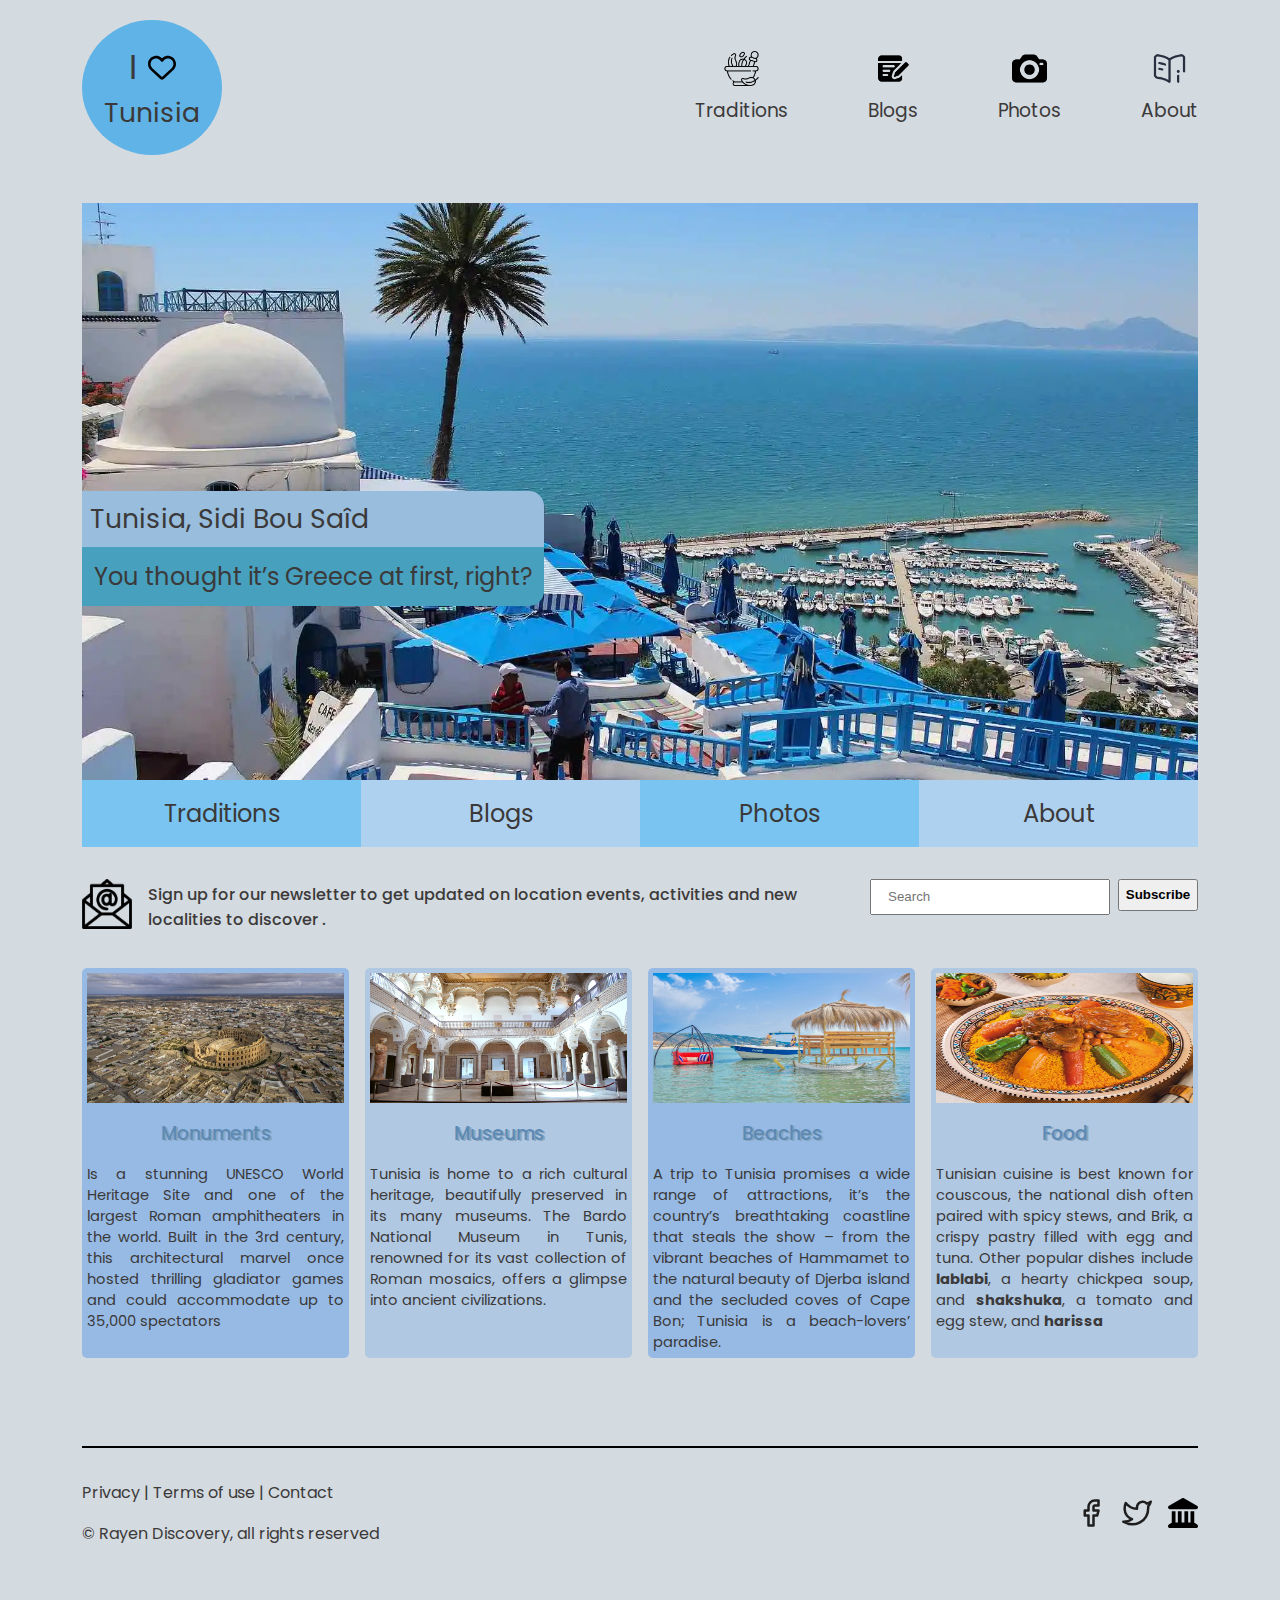
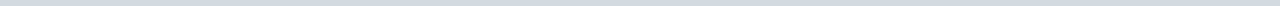
<file: index.html>
<!DOCTYPE html>
<html lang="en">

<head>
    <meta charset="UTF-8">
    <meta name="viewport" content="width=device-width, initial-scale=1.0">
    <link rel="stylesheet" href="Tunisia.css">
    <title>Tunisia</title>
</head>

<body>
    <div id="bigContainer">
        <div id="container">
            <div id="leftSection">
                <div id="heart">
                    <div id="heartIcon">
                        <span>I</span>
                        <img src="images/heart-regular.svg" alt="heart">
                    </div>
                    <span id="tn">Tunisia</span>
                </div>
                <div id="menu">
                    <div class="menuItems">
                        <img src="images/traditional-medicine.png" alt="traditonIcon">
                        <span>Traditions</span>
                    </div>
                    <div class="menuItems">
                        <img src="images/blog.png" alt="blogs">
                        <span>Blogs</span>
                    </div>
                    <div class="menuItems">
                        <img src="images/photo-camera.png" alt="photos">
                        <span>Photos</span>
                    </div>
                    <div class="menuItems">
                        <img src="images/info.png" alt="about">
                        <span>About</span>
                    </div>
                </div>
                <div id="newsContainer">
                    <div id="latest">Latest News</div>
                    <div id="newsItems">
                        <ul id="newsList">
                            <li class="newsEach">
                                <img src="images/handcuffs-solid.svg" alt="handcuffs" width="20">
                                Crime and Legal News
                            </li>
                            <li class="newsEach">
                                <img src="images/futbol-regular.svg" alt="handcuffs" width="20">
                                Sports News
                            </li>
                            <li class="newsEach">
                                <img src="images/gift-solid.svg" alt="handcuffs" width="20">
                                Entertainment News
                            </li>
                            <li class="newsEach"><img src="images/landmark-solid.svg" alt="handcuffs" width="20">
                                Economy and Politics
                            </li>
                        </ul>
                    </div>
                </div>
            </div>
            <div id="secondSection">
                <div id="first">
                    <figure id="tnImg">
                        <img src="images/tunisia-www.pixabay.com_.webp" alt="">
                        <figcaption id="captions">
                            <div id="sidiBou">Tunisia, Sidi Bou Saîd</div>
                            <div id="greece">You thought it’s Greece at first, right?</div>
                        </figcaption>
                    </figure>
                    <div id="menuOptions">
                        <div class="bl">
                            <span>Traditions</span>
                        </div>
                        <div class="bd">
                            <span>Blogs</span>
                        </div>
                        <div class="bl">
                            <span>Photos</span>
                        </div>
                        <div class="bd">
                            <span>About</span>
                        </div>

                    </div>
                </div>
                <div id="second">
                    <div id="emailAndText">
                        <div id="emailContainer">
                            <img src="images/email(1).png" alt="email" width="50">
                        </div>
                        <div id="newsletter">Sign up for our newsletter to get updated on location events, activities
                            and
                            new localities to discover .
                        </div>
                    </div>
                    <div id="searchContainer">
                        <input type="search" placeholder="Search" id="searchField">
                        <button>Subscribe</button>
                    </div>
                </div>
                <div id="third">
                    <div class="blogs">
                        <div class="tableImg">
                            <img src="images/Amphitheatre-of-El-Jem-Tunisia-Aerial-view.webp" alt="">
                        </div>
                        <div class="jem">Monuments</div>
                        <div class="jemDescription">Is a stunning UNESCO World Heritage Site and one of the largest
                            Roman amphitheaters in the world. Built in the 3rd century, this architectural marvel once
                            hosted thrilling gladiator games and could accommodate up to 35,000 spectators</div>
                    </div>
                    <div class="blogs">
                        <div class="tableImg">
                            <img src="images/Bardo-Museum-in-Tunis-Tunisia-1024x687-1.jpg" alt="">
                        </div>
                        <div class="jem">Museums</div>
                        <div class="jemDescription">Tunisia is home to a rich cultural heritage, beautifully preserved
                            in its many museums. The Bardo National Museum in Tunis, renowned for its vast collection of
                            Roman mosaics, offers a glimpse into ancient civilizations.</div>

                    </div>
                    <div class="blogs">
                        <div class="tableImg">
                            <img src="images/286349370_558339519007097_9085371931767907565_n.jpg" alt="">
                        </div>
                        <div class="jem">Beaches</div>
                        <div class="jemDescription">A trip to Tunisia promises a wide range of attractions, it’s the
                            country’s breathtaking coastline that steals the show – from the vibrant beaches of Hammamet
                            to
                            the natural beauty of Djerba
                            island and the secluded coves of Cape Bon; Tunisia is a beach-lovers’ paradise.</div>

                    </div>
                    <div class="blogs">
                        <div class="tableImg">
                            <img src="images/couscous-viande_0.jpg" alt="">
                        </div>
                        <div class="jem">Food</div>
                        <div class="jemDescription">Tunisian cuisine is best known for couscous, the national dish often
                            paired with spicy stews, and Brik, a crispy pastry filled with egg and tuna. Other popular
                            dishes include <b>lablabi</b>, a hearty chickpea soup, and <b>shakshuka</b>, a tomato and
                            egg
                            stew, and <b> harissa</b></div>
                    </div>
                </div>
            </div>
        </div>
        <footer id="ftr">
            <div id="ftrLine"></div>
            <div id="ftrText">
                <div id="privacy">
                    <span>
                        <span>Privacy</span>
                        <span>|</span>
                        <span>Terms of use</span>
                        <span>|</span>
                        <span>Contact</span>
                    </span>
                    <div>© Rayen Discovery, all rights reserved</div>
                </div>
                <div id="ftrIcons">
                    <img src="images/Facebook.svg" width="30" alt="">
                    <img src="images/Twitter.svg" width="30" alt="">
                    <img src="images/landmark-solid.svg" width="30" alt="">
                </div>
            </div>
        </footer>
    </div>
</body>

</html>
</file>
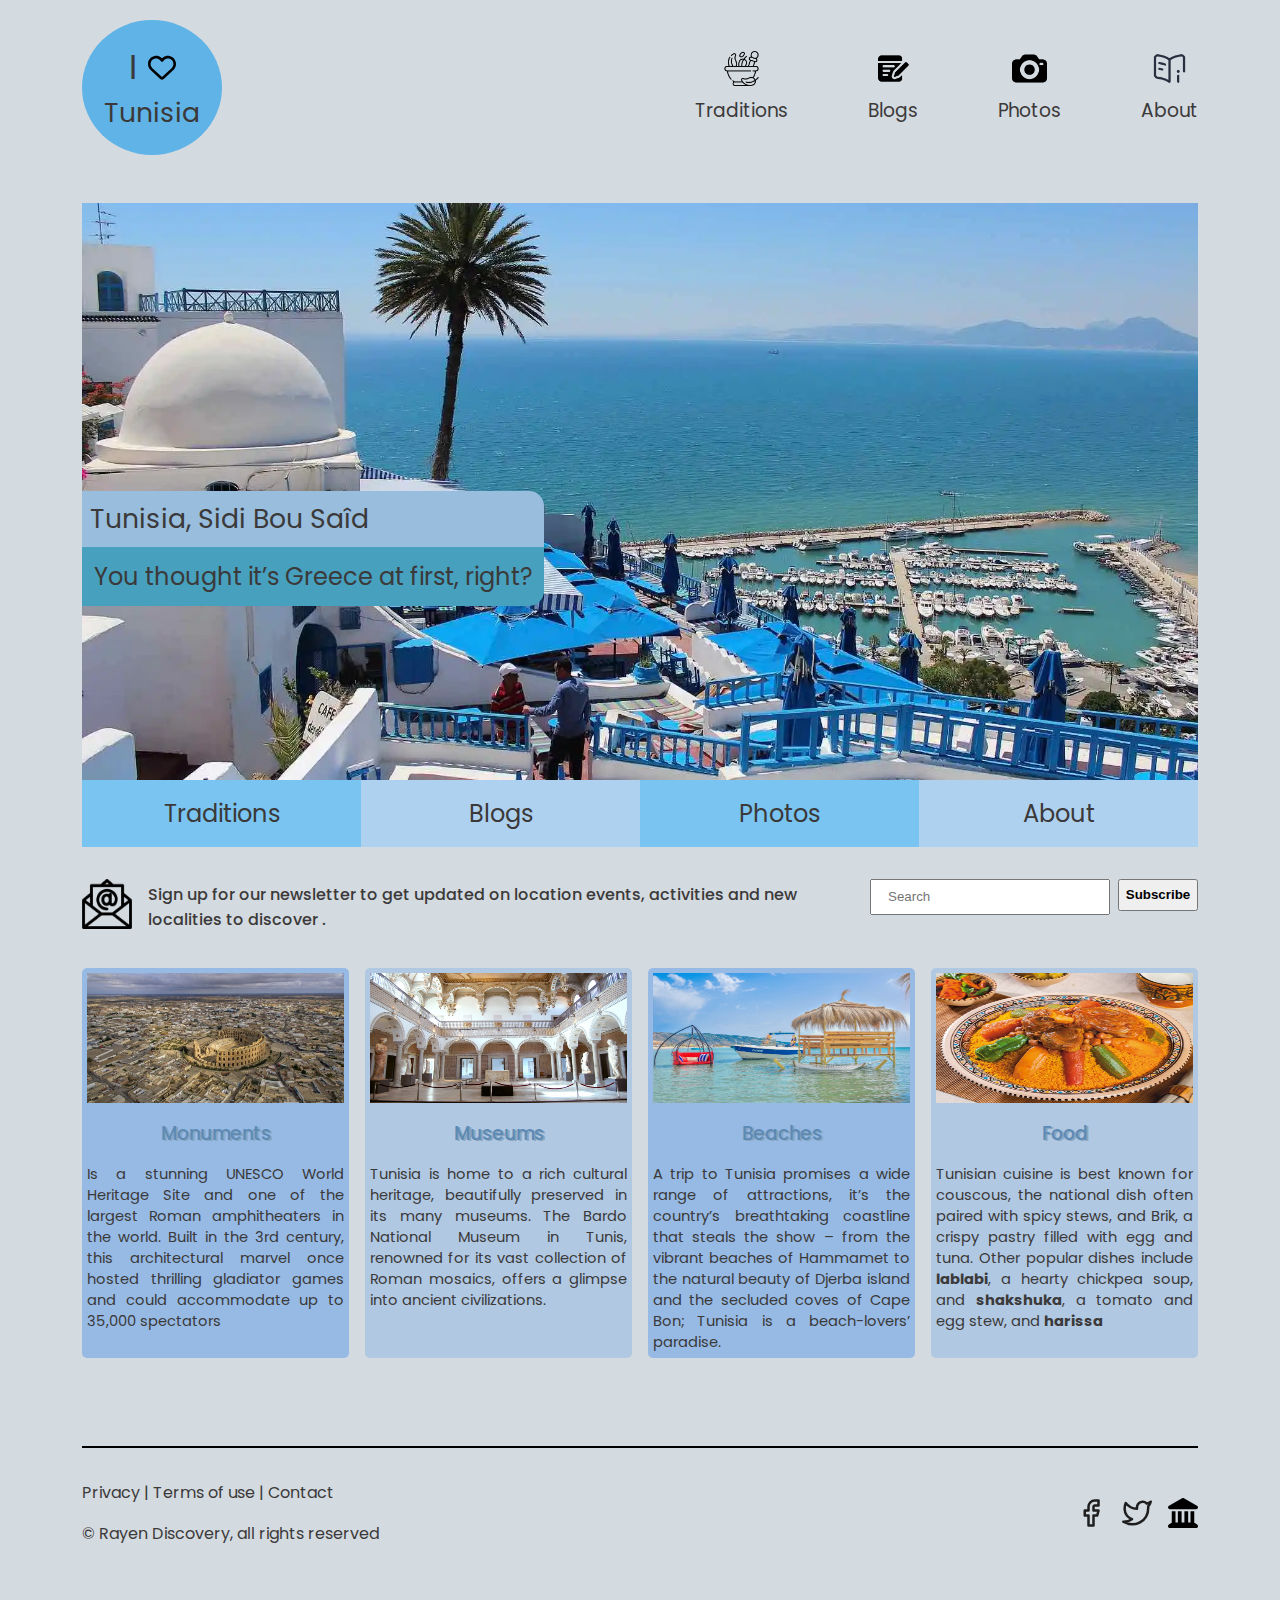
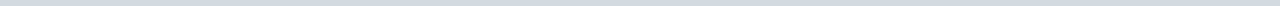
<file: Tunisia.html>
<!DOCTYPE html>
<html lang="en">

<head>
    <meta charset="UTF-8">
    <meta name="viewport" content="width=device-width, initial-scale=1.0">
    <link rel="stylesheet" href="Tunisia.css">
    <title>Tunisia</title>
</head>

<body>
    <div id="bigContainer">
        <div id="container">
            <div id="leftSection">
                <div id="heart">
                    <div id="heartIcon">
                        <span>I</span>
                        <img src="images/heart-regular.svg" alt="heart">
                    </div>
                    <span id="tn">Tunisia</span>
                </div>
                <div id="menu">
                    <div class="menuItems">
                        <img src="images/traditional-medicine.png" alt="traditonIcon">
                        <span>Traditions</span>
                    </div>
                    <div class="menuItems">
                        <img src="images/blog.png" alt="blogs">
                        <span>Blogs</span>
                    </div>
                    <div class="menuItems">
                        <img src="images/photo-camera.png" alt="photos">
                        <span>Photos</span>
                    </div>
                    <div class="menuItems">
                        <img src="images/info.png" alt="about">
                        <span>About</span>
                    </div>
                </div>
                <div id="newsContainer">
                    <div id="latest">Latest News</div>
                    <div id="newsItems">
                        <ul id="newsList">
                            <li class="newsEach">
                                <img src="images/handcuffs-solid.svg" alt="handcuffs" width="20">
                                Crime and Legal News
                            </li>
                            <li class="newsEach">
                                <img src="images/futbol-regular.svg" alt="handcuffs" width="20">
                                Sports News
                            </li>
                            <li class="newsEach">
                                <img src="images/gift-solid.svg" alt="handcuffs" width="20">
                                Entertainment News
                            </li>
                            <li class="newsEach"><img src="images/landmark-solid.svg" alt="handcuffs" width="20">
                                Economy and Politics
                            </li>
                        </ul>
                    </div>
                </div>
            </div>
            <div id="secondSection">
                <div id="first">
                    <figure id="tnImg">
                        <img src="images/tunisia-www.pixabay.com_.webp" alt="">
                        <figcaption id="captions">
                            <div id="sidiBou">Tunisia, Sidi Bou Saîd</div>
                            <div id="greece">You thought it’s Greece at first, right?</div>
                        </figcaption>
                    </figure>
                    <div id="menuOptions">
                        <div class="bl">
                            <span>Traditions</span>
                        </div>
                        <div class="bd">
                            <span>Blogs</span>
                        </div>
                        <div class="bl">
                            <span>Photos</span>
                        </div>
                        <div class="bd">
                            <span>About</span>
                        </div>

                    </div>
                </div>
                <div id="second">
                    <div id="emailAndText">
                        <div id="emailContainer">
                            <img src="images/email(1).png" alt="email" width="50">
                        </div>
                        <div id="newsletter">Sign up for our newsletter to get updated on location events, activities
                            and
                            new localities to discover .
                        </div>
                    </div>
                    <div id="searchContainer">
                        <input type="search" placeholder="Search" id="searchField">
                        <button>Subscribe</button>
                    </div>
                </div>
                <div id="third">
                    <div class="blogs">
                        <div class="tableImg">
                            <img src="images/Amphitheatre-of-El-Jem-Tunisia-Aerial-view.webp" alt="">
                        </div>
                        <div class="jem">Monuments</div>
                        <div class="jemDescription">Is a stunning UNESCO World Heritage Site and one of the largest
                            Roman amphitheaters in the world. Built in the 3rd century, this architectural marvel once
                            hosted thrilling gladiator games and could accommodate up to 35,000 spectators</div>
                    </div>
                    <div class="blogs">
                        <div class="tableImg">
                            <img src="images/Bardo-Museum-in-Tunis-Tunisia-1024x687-1.jpg" alt="">
                        </div>
                        <div class="jem">Museums</div>
                        <div class="jemDescription">Tunisia is home to a rich cultural heritage, beautifully preserved
                            in its many museums. The Bardo National Museum in Tunis, renowned for its vast collection of
                            Roman mosaics, offers a glimpse into ancient civilizations.</div>

                    </div>
                    <div class="blogs">
                        <div class="tableImg">
                            <img src="images/286349370_558339519007097_9085371931767907565_n.jpg" alt="">
                        </div>
                        <div class="jem">Beaches</div>
                        <div class="jemDescription">A trip to Tunisia promises a wide range of attractions, it’s the
                            country’s breathtaking coastline that steals the show – from the vibrant beaches of Hammamet
                            to
                            the natural beauty of Djerba
                            island and the secluded coves of Cape Bon; Tunisia is a beach-lovers’ paradise.</div>

                    </div>
                    <div class="blogs">
                        <div class="tableImg">
                            <img src="images/couscous-viande_0.jpg" alt="">
                        </div>
                        <div class="jem">Food</div>
                        <div class="jemDescription">Tunisian cuisine is best known for couscous, the national dish often
                            paired with spicy stews, and Brik, a crispy pastry filled with egg and tuna. Other popular
                            dishes include <b>lablabi</b>, a hearty chickpea soup, and <b>shakshuka</b>, a tomato and
                            egg
                            stew, and <b> harissa</b></div>
                    </div>
                </div>
            </div>
        </div>
        <footer id="ftr">
            <div id="ftrLine"></div>
            <div id="ftrText">
                <div id="privacy">
                    <span>
                        <span>Privacy</span>
                        <span>|</span>
                        <span>Terms of use</span>
                        <span>|</span>
                        <span>Contact</span>
                    </span>
                    <div>© Rayen Discovery, all rights reserved</div>
                </div>
                <div id="ftrIcons">
                    <img src="images/Facebook.svg" width="30" alt="">
                    <img src="images/Twitter.svg" width="30" alt="">
                    <img src="images/landmark-solid.svg" width="30" alt="">
                </div>
            </div>
        </footer>
    </div>
</body>

</html>
</file>
<file: Tunisia.css>
@import url('https://fonts.googleapis.com/css2?family=Playwrite+VN:wght@100..400&family=Poppins:wght@400;500;600;700&family=Roboto:ital,wght@0,100..900;1,100..900&display=swap');

* {
    margin: 0;
    padding: 0;
    box-sizing: border-box;
    
}

html,body {
    font-family: "Poppins", sans-serif;
    background-color: #D3DAE0;
    color: #3B3939;
}

body {
    padding: 20px;
}
#bigContainer{
    display: grid;
    grid-template-rows: fit-content(80vh) 20vh;
    gap: 3em;
}

#container {
    display: grid;
    grid-template-columns: 20vw 75vw;
    column-gap: 15px;
    justify-items: center;}

#tn {
    font-size: 20pt;
}

#first {
    display: flex;
    flex-direction: column;
    align-items: center;
}

#tnImg {
    width: 100%;
    height: fit-content;
    display: flex;
    position: relative;
}

#tnImg img {
    width: 100%;
    height: 100%;
}

#sidiBou {
    background-color: #98BDDD;
    padding: 0.3em;
    font-size: 20pt;
    border-top-right-radius: 15px;
    width: 100%;
    transition: all 0.6s ease-in-out;
}

#greece {
    background-color: #46A0BE;
    padding: 0.5em;
    font-size: 18pt;
    border-bottom-right-radius: 15px;
    transition: all 0.6s ease-in-out;
}
#sidiBou:hover{
    transform: scale(0.9);
}
#greece:hover{
    transform: scale(0.9);
}
#captions{
    position: absolute;
    top: 50%;
}

#menuOptions {
    display: grid;
    grid-template-columns: 1fr 1fr 1fr 1fr;
    justify-content: center;
    width:100%;
}

#menuOptions div {
    padding: 1em;
    text-align: center;
}


#menuOptions span {
    font-size: 18pt;
    text-align: center;

}

.bl {
    background-color: rgba(82, 186, 246, 0.7);
    cursor: pointer;
}

.bd {background-color: #afd1f0;
    
    cursor: pointer;
}
.bl:hover{
    background-color: rgba(66, 112, 138, 0.7);
}
.bd:hover{
    background-color: rgba(164, 199, 219, 0.5);
}

#leftSection {
    display: flex;
    flex-direction: column;
    gap: 6em;
}

#heart {
    display: flex;
    flex-direction: column;
    align-items: center;
    justify-content: center;
    background-color: rgb(47, 163, 234, 0.7);
    width: 180px;
    height: 170px;
    margin: auto;
    margin-top: 0;
    margin-bottom: 0;
    border-radius: 60%;
    cursor: pointer;
    transition: all .2s ease-in-out;
}
#heart:hover{
    transform: scale(1.1);
}

#heartIcon {
    display: flex;
    align-items: center;
    gap: 10px;
    
}

#heartIcon span {
    font-size: 25pt;
}

#menu {
    display: flex;
    flex-direction: column;
    justify-content: center;
    gap: 40px;
}

.menuItems {
    display: flex;
    gap: 30px;
    align-items: center;
    transition: all 0.2s ease-in-out;
}
.menuItems:hover {
    transform: scale(1.1);
}

#menu span {
    font-size: 18pt;
}

#heartIcon>img {
    width: 28px;
    height: 37px;
}

.menuItems img {
    width: 49px;
    max-height: 48px;
}
#latest{
    font-size: 18pt;
}
#newsContainer{
    display: flex;
    flex-direction: column;
    gap: 1em;
}
#newsList{
    list-style-type: none;
}
#newsItems{
    align-self: center;
    line-height: 30pt;
    text-decoration: underline;
    cursor: pointer;
    transition: all 0.2s ease-in-out;
}

#newsList  li{
    display: flex;
    gap: 0.5em;
}
.newEach{
    transition: all 2.2s ease-in;
}
.newsEach:hover{
    transform: scale(1.1);
}
#secondSection {
    /* display: flex;
    flex-direction: column;
    gap: 2em; */
    display: grid;
    grid-template-rows: fit-content(70vh) fit-content(10vh) fit-content(20vh);
    gap: 2em;
}
#second{
    display: flex;
    align-items: center;
    gap: 1em;
    
}
#newsletter{
    font-size: 13pt;
    font-weight: 500;
}

#second input{
    height:2rem;
    padding: 1rem;
    width: 15rem;
}
#searchContainer button{
    height: 2rem;
    width: 5rem;
    color: black;
    font-weight: 600;
}
#searchContainer{
    display: flex;
    gap: 0.5em;
}
#emailAndText{
    display:flex;
    align-items: center;
    gap: 1em;
}
#third{
    width: 100%;
    display: grid;
    grid-template-columns: 1fr 1fr 1fr 1fr;
    gap: 1em;
}
.blogs{
    display: flex;
    flex-direction: column;
    gap: 1em;
    text-align: justify;
    padding: 5px;
    background-color: rgb(96,158,233,0.3);
    border-radius: 5px;
    transition: all 0.5s ease-in-out;
}
.blogs:nth-child(odd){
    background-color: rgba(10, 112, 238, 0.3);
}
.blogs:hover{
    transform: scale(1.1);
}
.tableImg{
    width: 100%;
    height: 160px;
    
}
.tableImg > img{
    width: 100%;
    height: 100%;
}

.jem{
    text-align: center;
    color: #5C8AB5;
    font-size: 14pt;
    font-weight: 500;
    text-shadow: 2px 1px #89a4bd;
    
}
.jemDescription{
    font-size: 12pt;
}
#ftr{
    display: flex;
    flex-direction: column;
    gap: 2em;
}
#ftrLine{
    border: 1px solid black;
    width: 100%;
}
footer{
    margin: auto;
    width: 90%;
}
#ftrText{
    display: flex;
    gap: 1em;
    justify-content: space-between;
    align-items: center;
}
#privacy{
    display: flex;
    flex-direction: column;
    gap: 1em;
}
#ftrIcons{
    display: flex;
    gap:1em ;
}

@media screen and (max-width:1280px) {
    #container {
        grid-template-columns: auto;
        gap: 3em;
        justify-content: center;
    }

    #leftSection {
        flex-direction: row;
        width: 90%;
        justify-content: space-between;
        gap: 0;
    }
    #second {
        margin: auto;
        width: 90%;
    }

    #menu {
        flex-direction: row;
        gap: 5em;
    }

    #first {
        width: 100%;
    }
    #menuOptions{
        width: 90%;
    }
    #tnImg{
        width: 90%;
    }
    .menuItems {
        flex-direction: column;
        gap: 10px;
        justify-content: center;
    }
    #third{
        width: 90%;
        margin: auto;
    }
    #heart {
        width: 140px;
        height: 135px;
        margin-left: 0;
        margin-right: 0;
    }
    .menuItems img {
        width: 35px;
        max-height: 35px;
    }
    #menu span {
        font-size: 14pt;
    }
    #newsContainer{
        display: none;
    }
    #newsletter{
        font-size: 12pt;
        font-weight: 500;
    }
    #searchContainer{
        align-self: flex-start;
    }
    .jemDescription{
        font-size: 11pt;
    }
    .tableImg{
        height: 130px;
    }
}

@media screen and (max-width:900px){
    
    #sidiBou {
        padding: 0.2em;
        font-size: 16pt;
    }
    
    #greece {
        padding: 0.2em;
        font-size: 14pt;
    }
    #menuOptions span {
        font-size: 16pt;
        text-align: center;
    
    }
    #menuOptions div {
        padding: 0.5em;
        text-align: center;
    }
    #menu {
        gap: 2.5em;
    }
    #leftSection {
        gap: 2em;
    }
    
    #menu span {
        font-size: 13pt;
    }
    #second{
        flex-wrap: wrap
    }
    .tableImg{
        height: 120px;
        
    }
    .jem{
        font-size: 14pt;
    }
    .jemDescription{
        font-size: 10pt;
    }
    
}

@media screen and (max-width:700px){
    #leftSection {
        display: flex;
        flex-direction: column-reverse;
        align-items: center;
    }
    .menuItems img{
        display: none;
    }
    #menuLine{
        border: 1px solid black;
    }
    #menu{
        border-bottom: 1px solid black;
        width: 100%;
    }
    #captions{
        top: auto;
        bottom: 0;
        width: 100%;
    }
    #sidiBou {
        padding: 0.1em;
        font-size: 14pt;
        border-top-right-radius: 0px;
        background-color: rgb(152, 189, 221,0.9);
    }
    
    #greece {
        padding: 0.1em;
        font-size: 13pt;
        border-top-right-radius: 0px;
        background-color: rgb(70, 160, 190,0.8);
        border-bottom-right-radius: 0px;
    }
    #menuOptions{
        display: none;
    }
    #third{
        grid-template-columns: 1fr;
        gap: 2em;
    }
    .tableImg{
        margin: auto;
        width: 70%;
        height: 160px; 
    }
    .jemDescription{
        width: 70%;
        margin: auto;
    }
    .blogs{
        background-color:#D3DAE0 ;
    }
    .blogs:hover{
        transform: scale(1);
    }
    .blogs:nth-child(odd){
        background-color:#D3DAE0 ;
    }
}
@media (max-width:576px){
    
    #leftSection {
        width: 100%;
    }
    #sidiBou {
        padding: 0.2em;
        font-size: 12pt;
    }
    
    #greece {
        padding: 0.2em;
        font-size: 11pt;
    }
    .menuItems{
        font-size: 6pt;
    }
    #tnImg{
        width: 100%;
    }
    #heart {
        width: 120px;
        height: 110px;
    }
    
    #heartIcon {
        display: flex;
        align-items: center;
        gap: 10px;
    }
    
    #heartIcon span {
        font-size: 20pt;
    }
    #tn{
        font-size: 15pt;
    }
    #menu {
        flex-direction: row;
        gap: 1em;
    }
    #second{
        flex-wrap: nowrap;
        flex-direction: column;
    }
    #newsletter{
        font-size: 10pt
    }
    #second input{
        height:2rem;
        padding: 1rem;
        width: 10rem;
    }
    #searchContainer button{
        height: 2rem;
        width: 5rem;
        color: black;
        font-weight: 600;
    }
    #ftrText{
        flex-wrap: wrap;
        gap: 2em;
        text-align: center;
        justify-content: center;
    }
    #privacy{
        font-size: 12pt
    }
    #ftrIcons img{
        width: 25px;
    }
    
}
</file>
